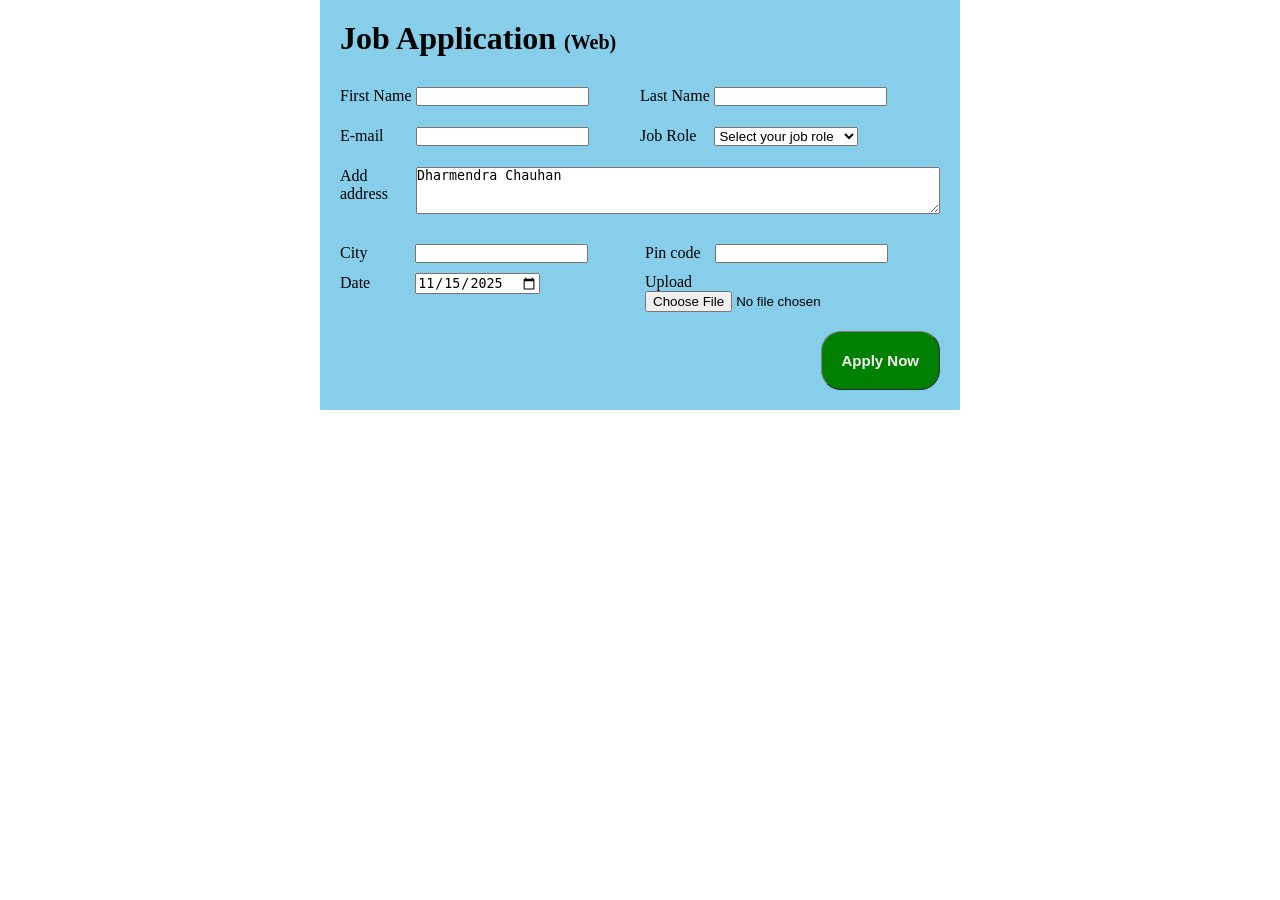
<file: Application Form/index.html>
<!DOCTYPE html>
<html lang="en">
<head>
    <meta charset="UTF-8">
    <meta name="viewport" content="width=device-width, initial-scale=1.0">
    <title>Application Form</title>
    <link rel="stylesheet" href="./style.css">
</head>

<body>


<div class="container">
    <div class="f-container">
        <h1>Job Application <span class="font-size">(Web)</span></h1>
        <form action="">
            <div class="formContainer">

                <div class="newInput divCase"> 

                    <div class="inputDetails-1">
                    <label for="firstName">First Name</label>
                    <input type="text" id="firstName" name="firstname">
                </div>
                <div class="inputDetails-1">
                    <label for="lastName">Last Name</label>
                    <input type="text" id="lastName" name="firstname">
                </div>
                <div class="inputDetails-1">
                    <label for="email" class="email">E-mail</label>
                    <input type="email" id="email" name="email">
                </div>
                <div class="inputDetails-1">
                    <label for="jobrole" class="jobrole">Job Role</label>
                    <select name="jobrole" id="jobrole">
                        <option name="Frontend" >Select your job role</option>
                        <option name="Frontend" >Frontend Developer</option>
                        <option name="Backtend" >Backend Developer</option>
                        <option name="Full stack" >Full-stack Developer</option>
                        <option name="Designer" >UX-UI Designer</option>
                    </select>
                </div>

                </div>
                
                <div class="inputsDetails textDiv">
                    <label for="Address" class="adjustLabel">Add <br> address</label>
                    <textarea name="address" id="address" cols="118" rows="3">Dharmendra Chauhan</textarea>
                </div>

            <div class="useGrid">
              <div class="inputsDetails">
                    <label for="city" class="city">City</label>
                    <input type="text" id="City" name="city">
                </div>
                <div class="inputsDetails">
                    <label for="pincode" class="pinCode">Pin code</label>
                    <input type="number" id="pincode" name="pincode">
                </div>
                <div class="inputsDetails">
                    <label for="date"  class="date">Date</label>
                    <input type="date" id="date" name="date" value="2025-11-15">
                </div>
                <div class="inputsDetails">
                    <label for="upload" class="upload">Upload</label>
                    <input type="file" id="Upload" name="upload" value="2025-11-15">
                </div>
              </div>
            </div>

            <div  class="btn">
                <button>Apply Now</button>
            </div>
        </form>
    </div>
</div>
    
</body>
</html>
</file>
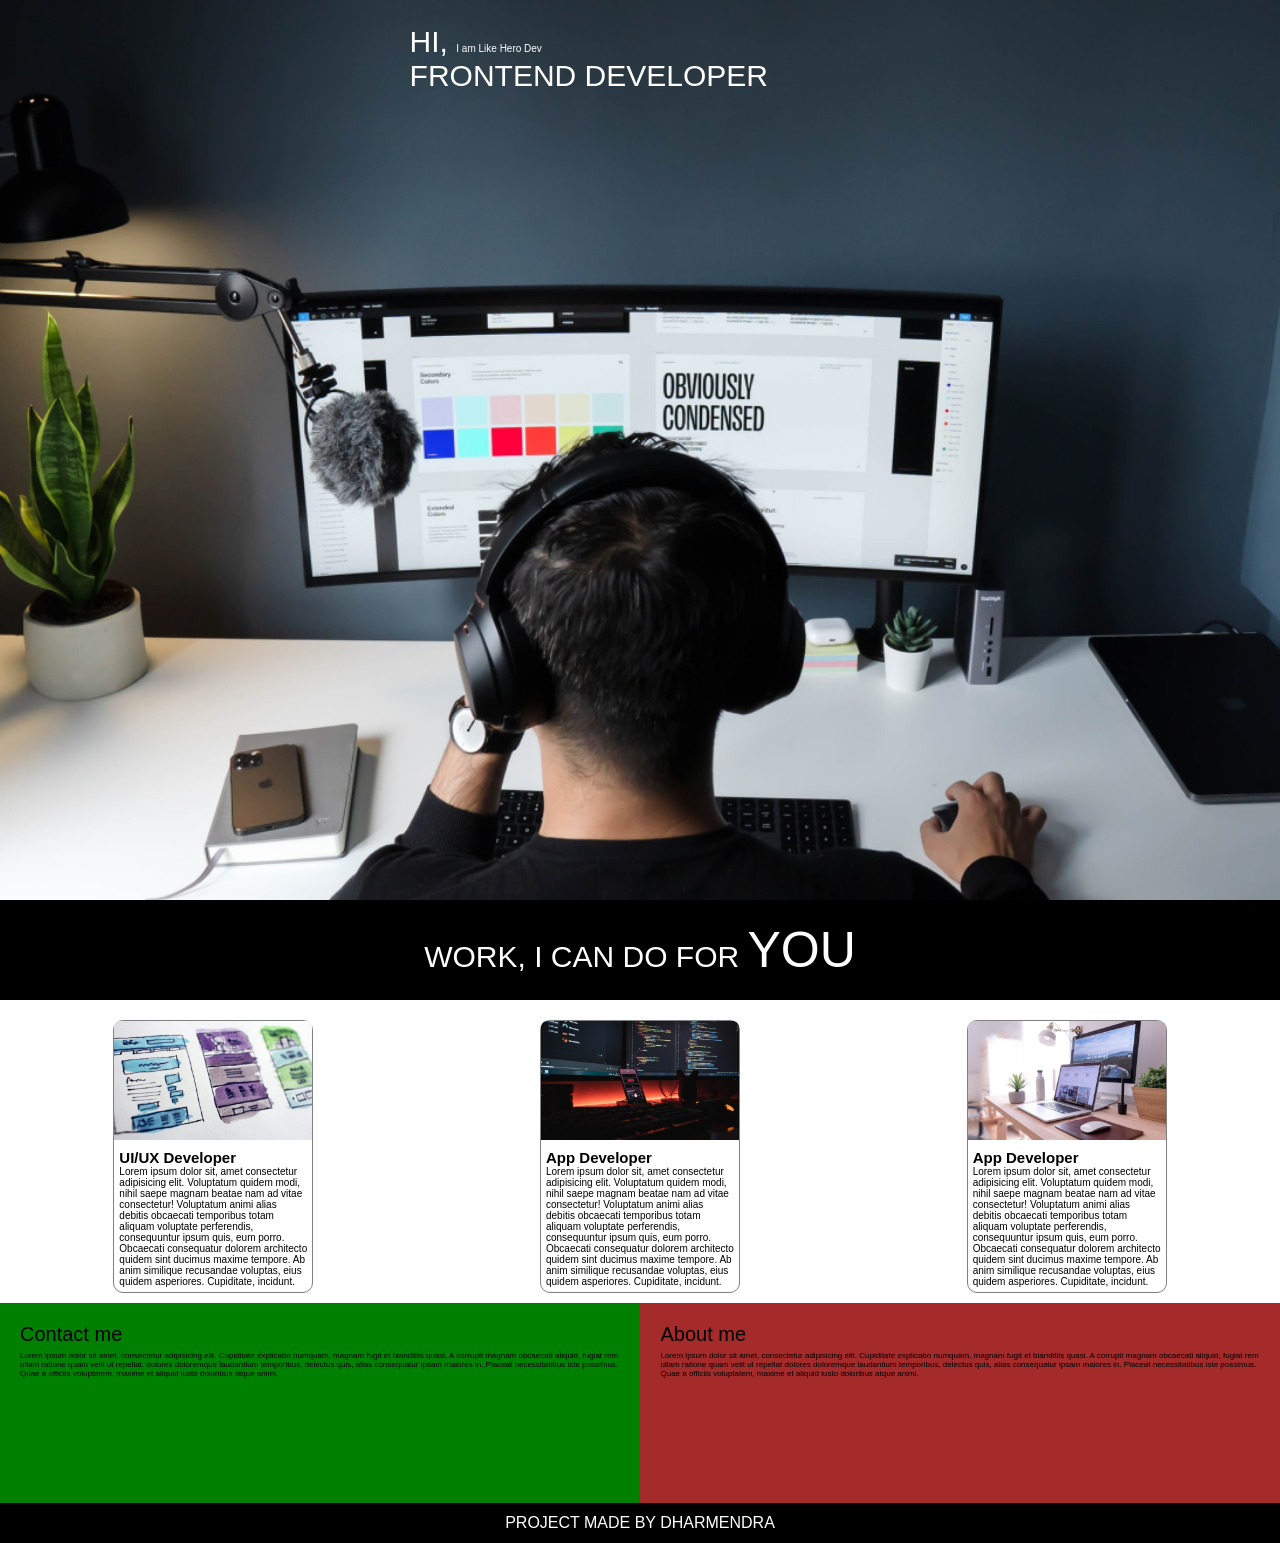
<file: Basic Portfolio Website/index.html>
<!DOCTYPE html>
<html lang="en">

<head>
    <meta charset="UTF-8">
    <meta name="viewport" content="width=device-width, initial-scale=1.0">
    <title>Portofolio Webisite</title>
    <link rel="stylesheet" href="./style.css">
</head>

<body>
    <section>
        <div class="image">
            <p class="text-xl">HI, <span class="text-sm">I am Like Hero Dev</span>
                <br />FRONTEND DEVELOPER
            </p>
        </div>
    </section>

    <section>
        <div class="dev-quote">
            <p class="quote-text">WORK, I CAN DO FOR <span class="quote-text-2xl">YOU</span></p>
        </div>
    </section>

    <section class="project">
        <div class="container">
            <div class="projectContainer">
                <div class="projects">
                    <img src="./Asset/uiux.png" alt="Mobile image" class="projectImg">
                    <div class="content">
                        <h1>UI/UX Developer</h1>
                        <p class="productDescription">Lorem ipsum dolor sit, amet consectetur adipisicing elit.
                            Voluptatum quidem modi, nihil saepe magnam beatae nam ad vitae consectetur! Voluptatum animi
                            alias debitis obcaecati
                            temporibus totam aliquam voluptate perferendis, consequuntur ipsum quis, eum porro.
                            Obcaecati consequatur dolorem architecto quidem sint ducimus maxime tempore. Ab anim
                            similique recusandae voluptas, eius quidem asperiores. Cupiditate, incidunt.
                        </p>
                    </div>
                </div>
            </div>
            <div class="projectContainer">
                <div class="projects">
                    <img src="./Asset/mobile.png" alt="Mobile image" class="projectImg">
                    <div class="content">
                        <h1>App Developer</h1>
                        <p class="productDescription">Lorem ipsum dolor sit, amet consectetur adipisicing elit.
                            Voluptatum quidem modi, nihil saepe magnam beatae nam ad vitae consectetur! Voluptatum animi
                            alias debitis obcaecati
                            temporibus totam aliquam voluptate perferendis, consequuntur ipsum quis, eum porro.
                            Obcaecati consequatur dolorem architecto quidem sint ducimus maxime tempore. Ab anim
                            similique recusandae voluptas, eius quidem asperiores. Cupiditate, incidunt.
                        </p>
                    </div>
                </div>
            </div>
            <div class="projectContainer">
                <div class="projects">
                    <img src="./Asset/web.png" alt="Mobile image" class="projectImg">
                    <div class="content">
                        <h1>App Developer</h1>
                        <p class="productDescription">Lorem ipsum dolor sit, amet consectetur adipisicing elit.
                            Voluptatum quidem modi, nihil saepe magnam beatae nam ad vitae consectetur! Voluptatum animi
                            alias debitis obcaecati
                            temporibus totam aliquam voluptate perferendis, consequuntur ipsum quis, eum porro.
                            Obcaecati consequatur dolorem architecto quidem sint ducimus maxime tempore. Ab anim
                            similique recusandae voluptas, eius quidem asperiores. Cupiditate, incidunt.
                        </p>
                    </div>
                </div>
            </div>
        </div>
    </section>

    <section>
        <div class="intro">
            <div class="contact">
                <h1 class="contact-text">Contact me</h1>
                <p class="textGap">Lorem ipsum dolor sit amet, consectetur adipisicing elit. Cupiditate explicabo numquam, magnam fugit et
                blanditiis quasi. A corrupti magnam obcaecati aliquid, fugiat rem ullam ratione quam velit ut repellat.
                dolores doloremque laudantium temporibus, delectus quis, alias consequatur ipsam maiores in. Placeat
                necessitatibus iste possimus. Quae a officiis voluptatem, maxime et aliquid iusto doloribus atque animi.
                </p>
            </div>     
            <div class="about">
                <h1 class="about-text">About me</h1>
                <p class="textGap">Lorem ipsum dolor sit amet, consectetur adipisicing elit. Cupiditate explicabo numquam, magnam fugit et
                blanditiis quasi. A corrupti magnam obcaecati aliquid, fugiat rem ullam ratione quam velit ut repellat
                dolores doloremque laudantium temporibus, delectus quis, alias consequatur ipsam maiores in. Placeat
                necessitatibus iste possimus. Quae a officiis voluptatem, maxime et aliquid iusto doloribus atque animi.
                </p>
            </div>     
        </div>
    </section>

    <footer>
        <div class="endFooter">
           <p>PROJECT MADE BY DHARMENDRA</p> 
        </div>
        
    </footer>

</body>

</html>
</file>
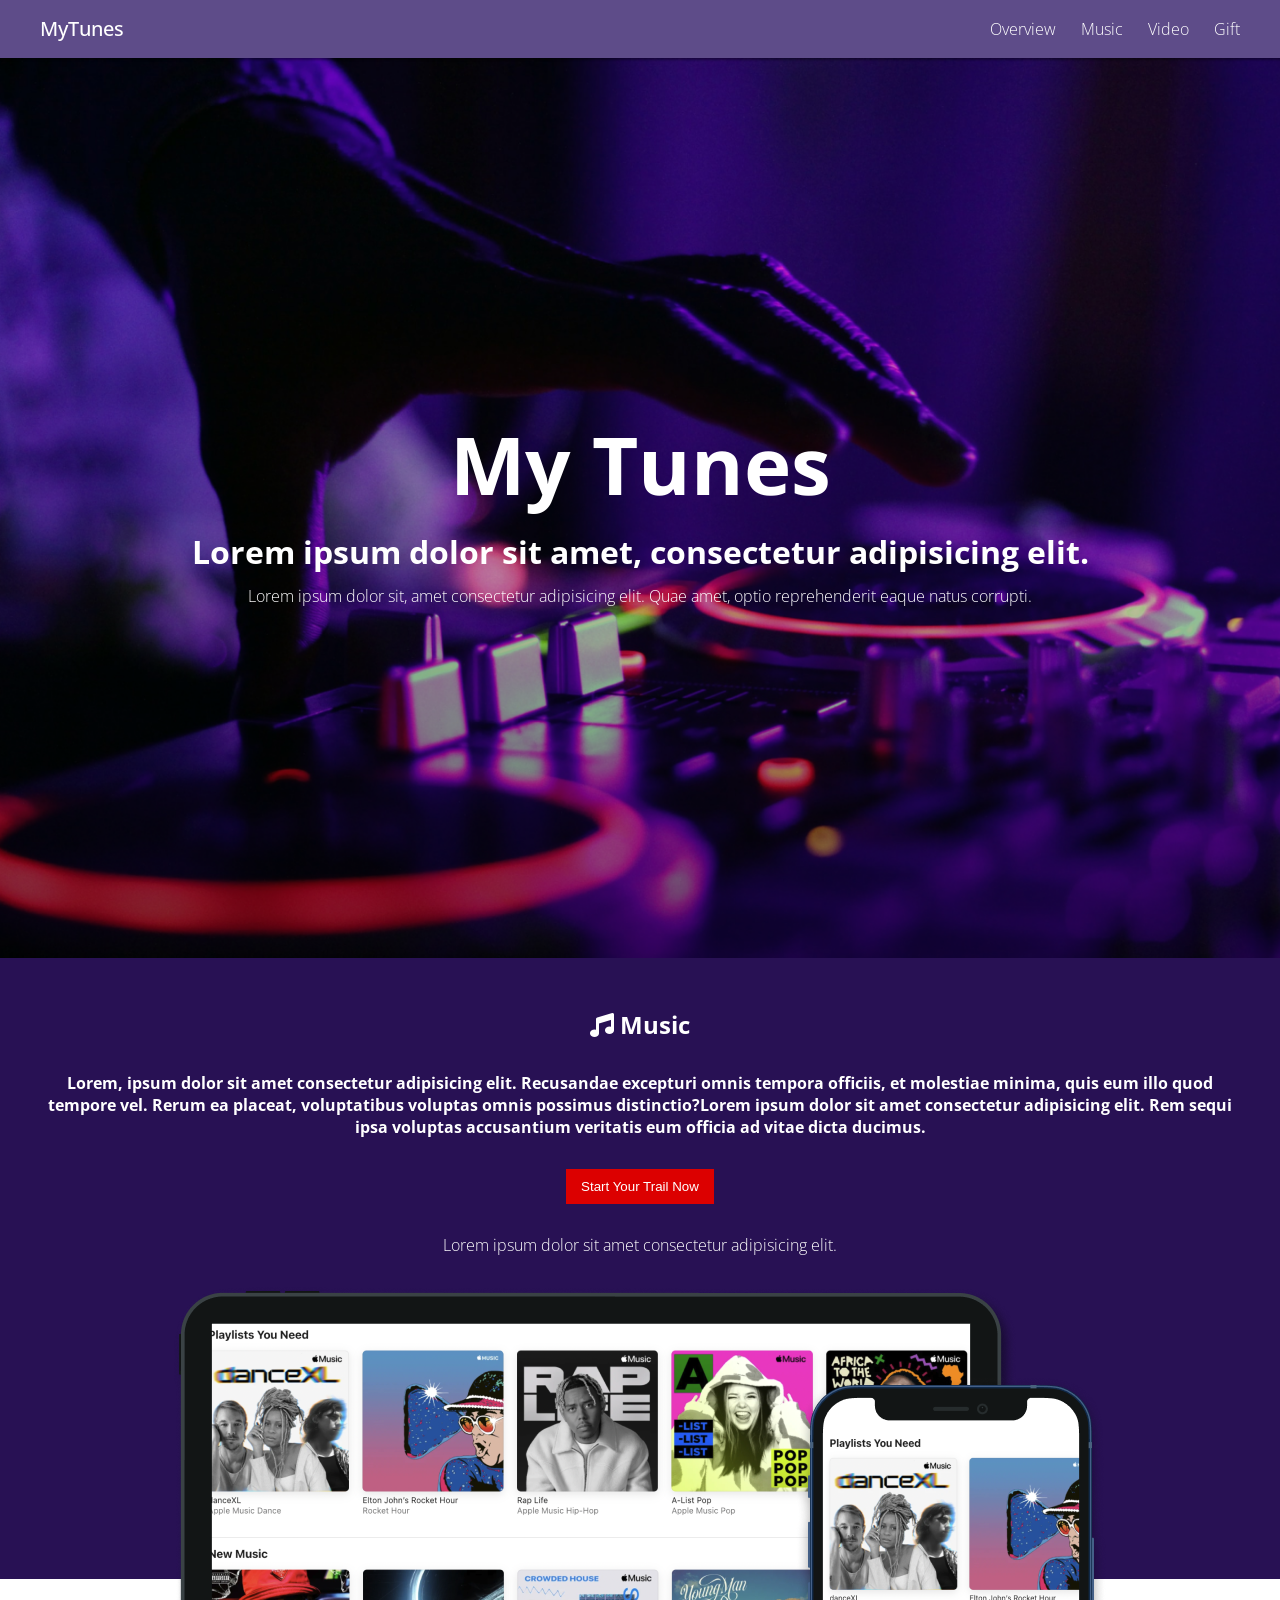
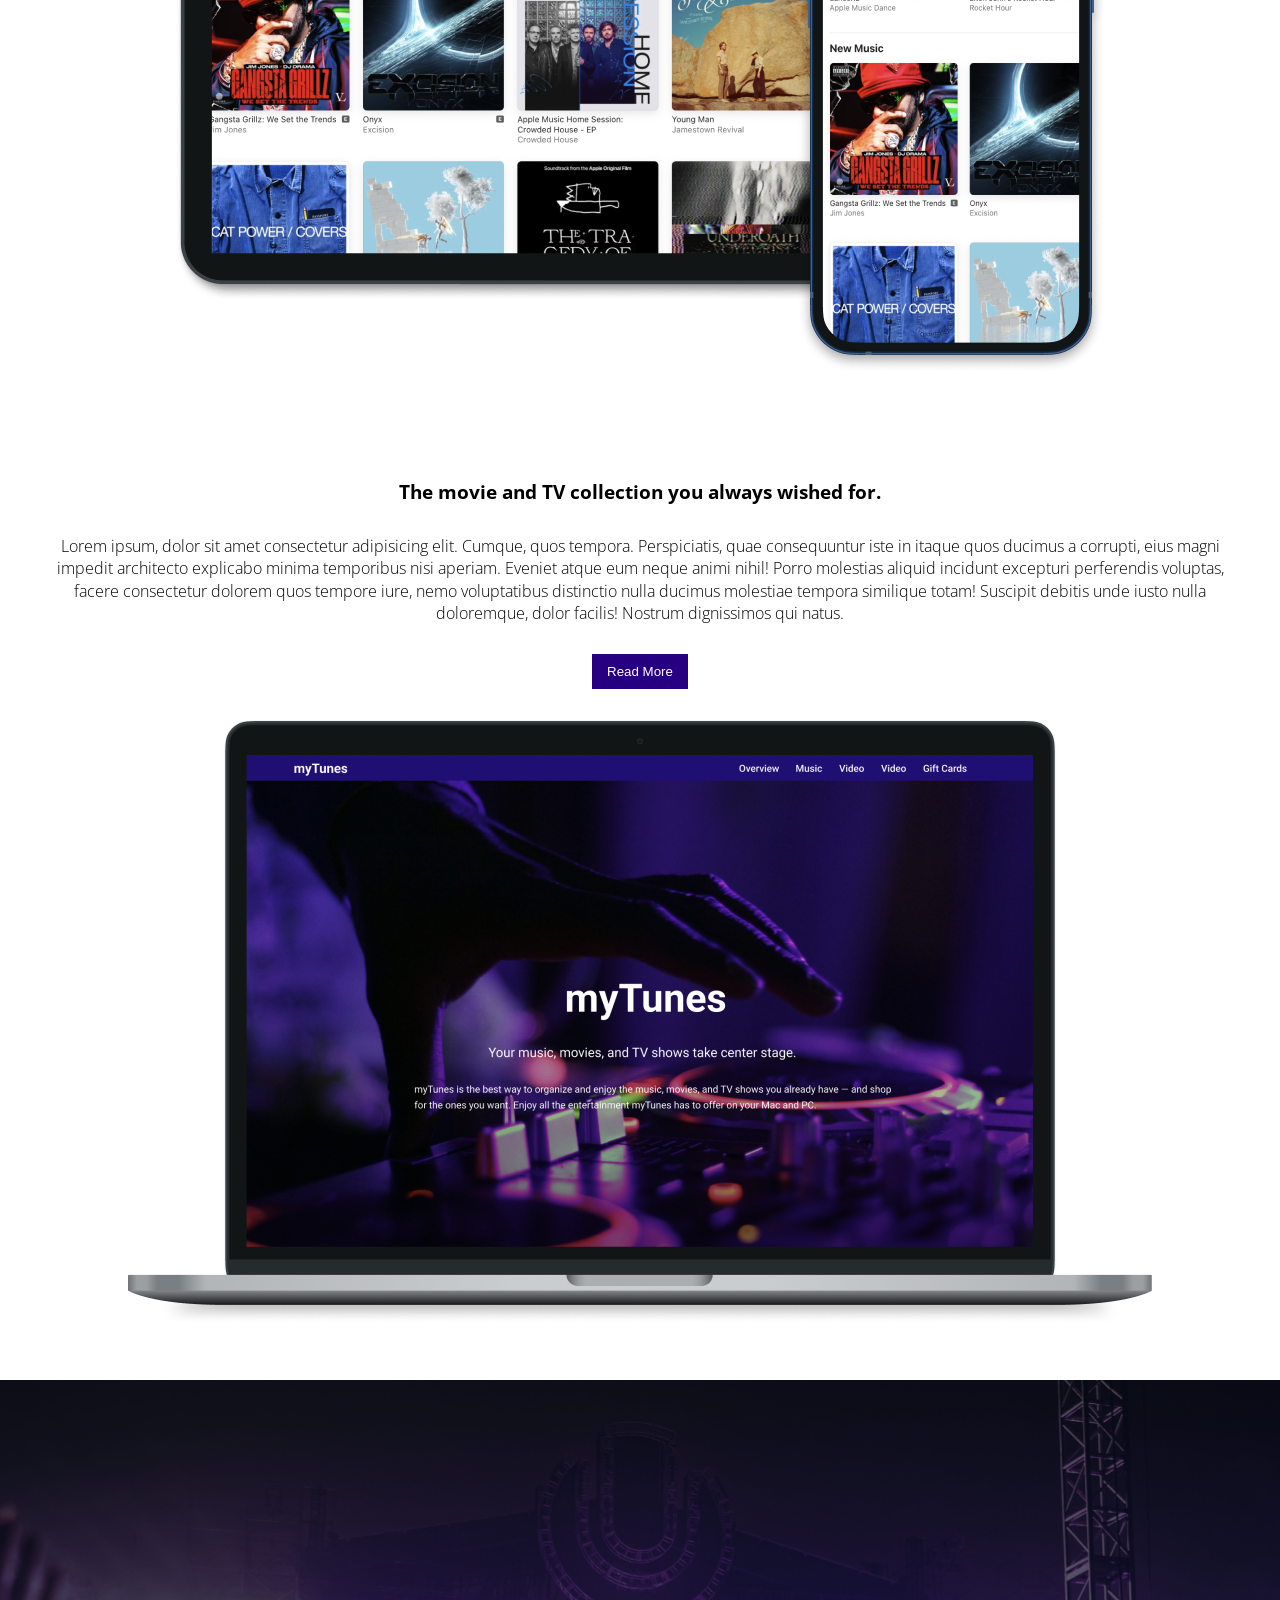
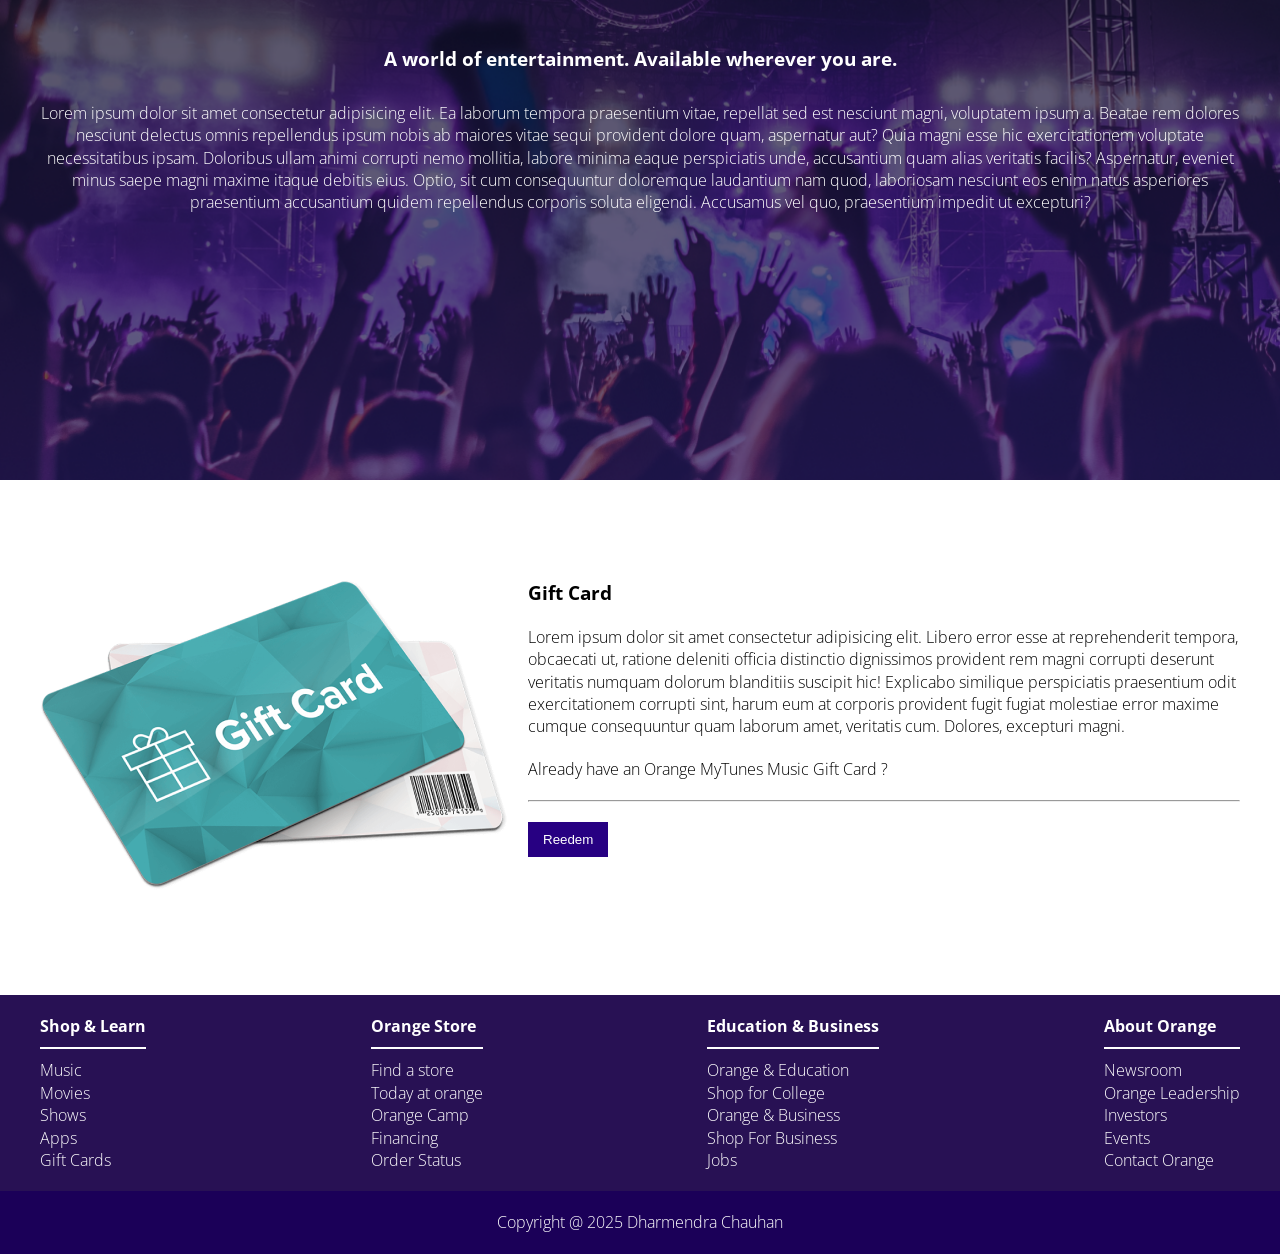
<file: Music App Web/index.html>
<!DOCTYPE html>
<html lang="en">

<head>
    <meta charset="UTF-8">
    <meta name="viewport" content="width=device-width, initial-scale=1.0">
    <title>Music App</title>
    <link rel="stylesheet" href="./style.css">
    <link rel="stylesheet" href="https://cdnjs.cloudflare.com/ajax/libs/font-awesome/6.5.0/css/all.min.css" />
</head>

<body>

    <header>
        <nav class="container">
            <div class="logo"> MyTunes </div>
            <ul class="links">
                <li>
                    <a href="#hero">Overview</a>
                </li>
                <li>
                    <a href="#music">Music</a>
                </li>
                <li>
                    <a href="#video">Video</a>
                </li>
                <li>
                    <a href="#gift">Gift</a>
                </li>
            </ul>
        </nav>
    </header>

    <main>
        <section class="hero-section" id="hero">
            <div class="hero-container">
                <h1>My Tunes</h1>
                <h3>Lorem ipsum dolor sit amet, consectetur adipisicing elit.</h3>
                <p>Lorem ipsum dolor sit, amet consectetur adipisicing elit. Quae amet, optio reprehenderit eaque natus
                    corrupti.</p>
            </div>
        </section>
        <section class="music-section" id="music">
            <div class="music-container">
                <h2>
                    <span><i class="fa fa-music"></i></span>
                    Music
                </h2>
                <h4>
                    Lorem, ipsum dolor sit amet consectetur adipisicing elit. Recusandae excepturi omnis tempora
                    officiis, et molestiae minima, quis eum illo quod tempore vel. Rerum ea placeat, voluptatibus
                    voluptas omnis possimus distinctio?Lorem ipsum dolor sit amet consectetur adipisicing elit. Rem
                    sequi ipsa voluptas accusantium veritatis eum officia ad vitae dicta ducimus.
                </h4>
                <button class="primary-btn">
                    Start Your Trail Now
                </button>
                <p>Lorem ipsum dolor sit amet consectetur adipisicing elit.</p>
                <div class="ipad-iphone-img">
                    <img src="./assets/ipad-iphone.png" alt="iphone">
                </div>
            </div>
        </section>
        <section class="about-music container">
            <h3>The movie and TV collection you always wished for.</h3>
            <p>Lorem ipsum, dolor sit amet consectetur adipisicing elit. Cumque, quos tempora. Perspiciatis, quae
                consequuntur iste in itaque quos ducimus a corrupti, eius magni impedit architecto explicabo minima
                temporibus nisi aperiam. Eveniet atque eum neque animi nihil! Porro molestias aliquid incidunt
                excepturi
                perferendis voluptas, facere consectetur dolorem quos tempore iure, nemo voluptatibus distinctio
                nulla
                ducimus molestiae tempora similique totam! Suscipit debitis unde iusto nulla doloremque, dolor
                facilis!
                Nostrum dignissimos qui natus.</p>
            <button class="secondary-btn">Read More</button>
            <div class="mac-img">
                <img src="./assets/mac.png" alt="">
            </div>
        </section>
        <section class="video-section" id="video">
            <div class="container">
                <h3>A world of entertainment. Available wherever you are.</h3>
                <p>
                    Lorem ipsum dolor sit amet consectetur adipisicing elit. Ea laborum tempora praesentium vitae,
                    repellat sed est nesciunt magni, voluptatem ipsum a. Beatae rem dolores nesciunt delectus omnis
                    repellendus ipsum nobis ab maiores vitae sequi provident dolore quam, aspernatur aut? Quia magni
                    esse hic exercitationem voluptate necessitatibus ipsam. Doloribus ullam animi corrupti nemo
                    mollitia, labore minima eaque perspiciatis unde, accusantium quam alias veritatis facilis?
                    Aspernatur, eveniet minus saepe magni maxime itaque debitis eius. Optio, sit cum consequuntur
                    doloremque laudantium nam quod, laboriosam nesciunt eos enim natus asperiores praesentium
                    accusantium quidem repellendus corporis soluta eligendi. Accusamus vel quo, praesentium impedit ut
                    excepturi?
                </p>
            </div>
        </section>

        <div class="container">
            <section class="gift-section" id="gift">
                <div class="gift-card">
                    <img src="./assets/gift_card.png" alt="Gift Card">
                </div>
                <div class="gift-content">
                    <h3>Gift Card</h3>
                    <p>
                        Lorem ipsum dolor sit amet consectetur adipisicing elit. Libero error esse at reprehenderit
                        tempora,
                        obcaecati ut, ratione deleniti officia distinctio dignissimos provident rem magni corrupti
                        deserunt
                        veritatis numquam dolorum blanditiis suscipit hic! Explicabo similique perspiciatis praesentium
                        odit
                        exercitationem corrupti sint, harum eum at corporis provident fugit fugiat molestiae error
                        maxime
                        cumque consequuntur quam laborum amet, veritatis cum. Dolores, excepturi magni.
                    </p>
                    <p>Already have an Orange MyTunes Music Gift Card ?</p>
                    <hr>
                    <div>
                        <button class="secondary-btn">Reedem</button>
                    </div>
                </div>
            </section>
        </div>
    </main>
    <footer>
        <section class="footer-upper">
            <div class="container">
                <div class="footer-links">
                    <h4>Shop & Learn</h4>
                    <ul>
                        <li>Music</li>
                        <li>Movies</li>
                        <li>Shows</li>
                        <li>Apps</li>
                        <li>Gift Cards</li>
                    </ul>
                </div>
                <div class="footer-links">
                    <h4>Orange Store</h4>
                    <ul>
                        <li>Find a store</li>
                        <li>Today at orange</li>
                        <li>Orange Camp</li>
                        <li>Financing</li>
                        <li>Order Status</li>
                    </ul>
                </div>
                <div class="footer-links">
                    <h4>Education & Business</h4>
                    <ul>
                        <li>Orange & Education</li>
                        <li>Shop for College</li>
                        <li>Orange & Business</li>
                        <li>Shop For Business</li>
                        <li>Jobs</li>
                    </ul>
                </div>
                <div class="footer-links">
                    <h4>About Orange</h4>
                    <ul>
                        <li>Newsroom</li>
                        <li>Orange Leadership</li>
                        <li>Investors</li>
                        <li>Events</li>
                        <li>Contact Orange</li>
                    </ul>
                </div>
            </div>
        </section>
        <section class="footer-lower">
            <p>Copyright @ 2025 Dharmendra Chauhan</p>
        </section>
    </footer>
</body>
</html>
</file>
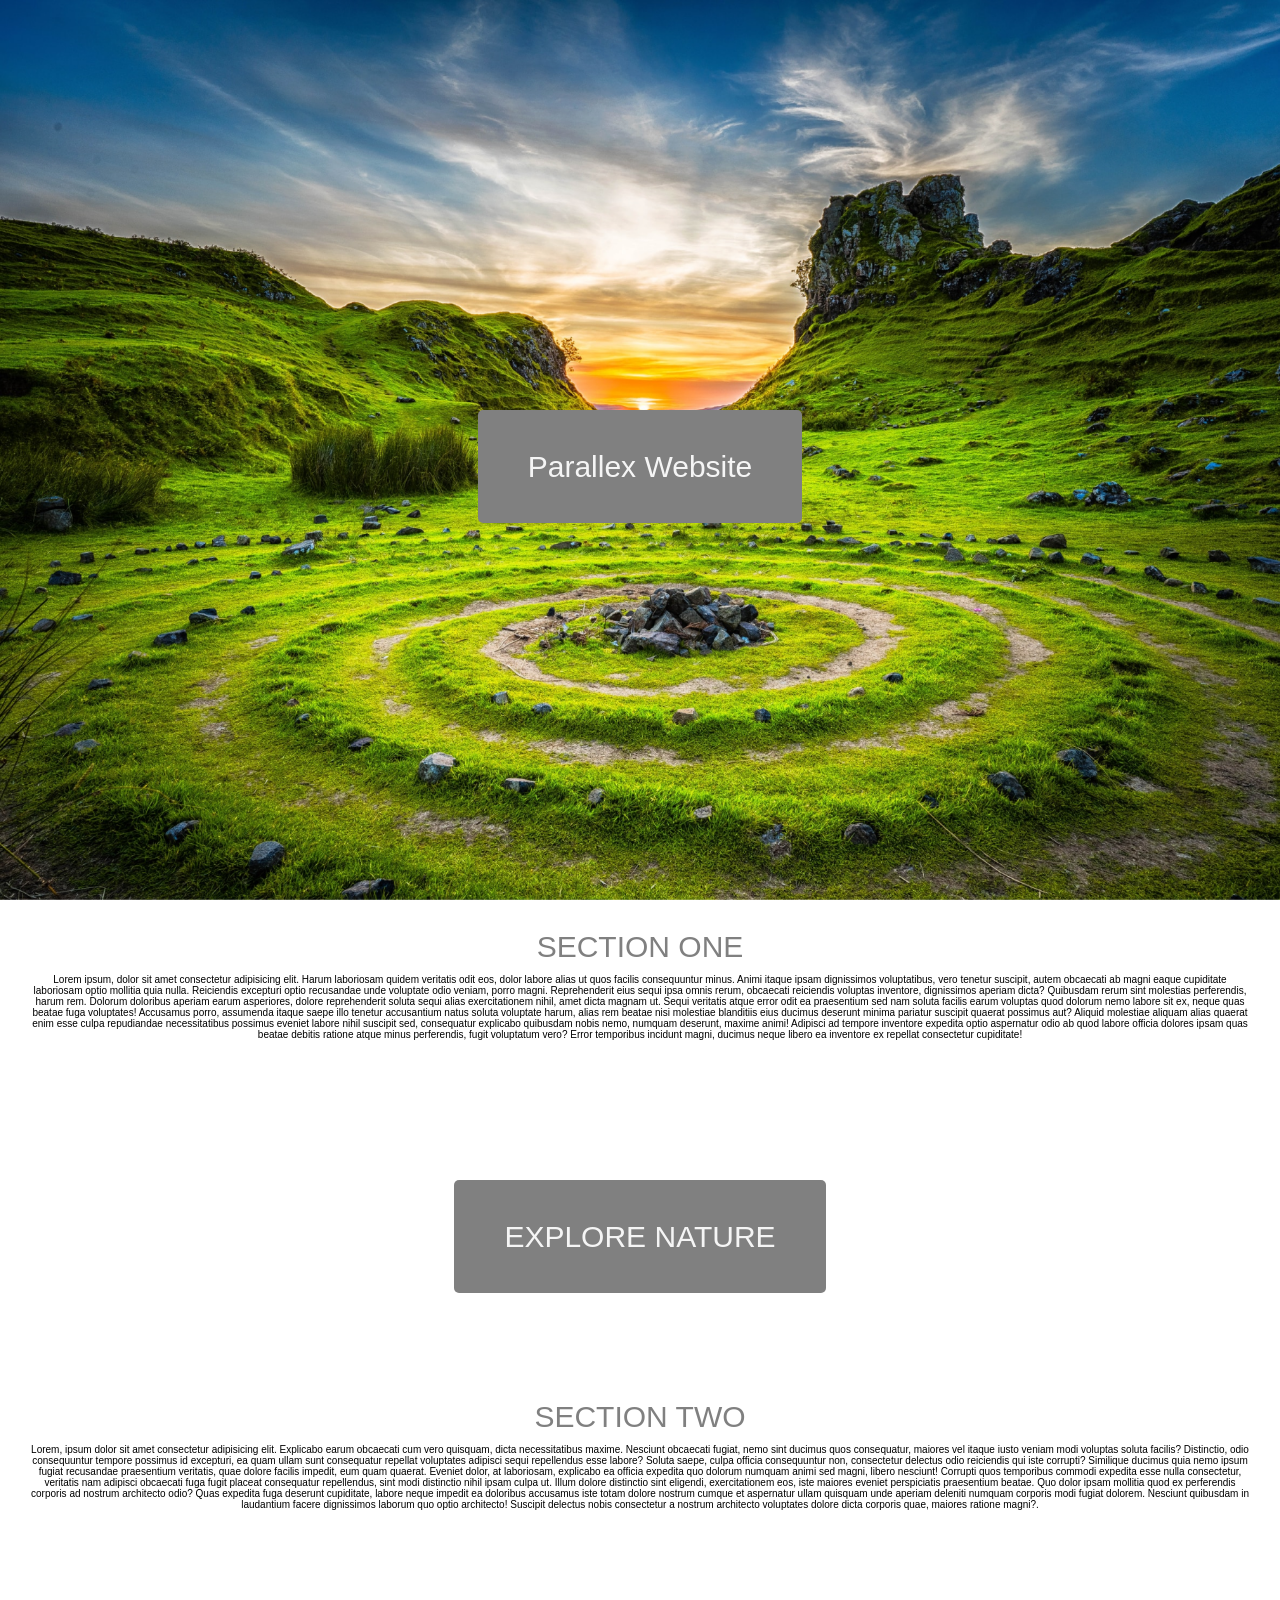
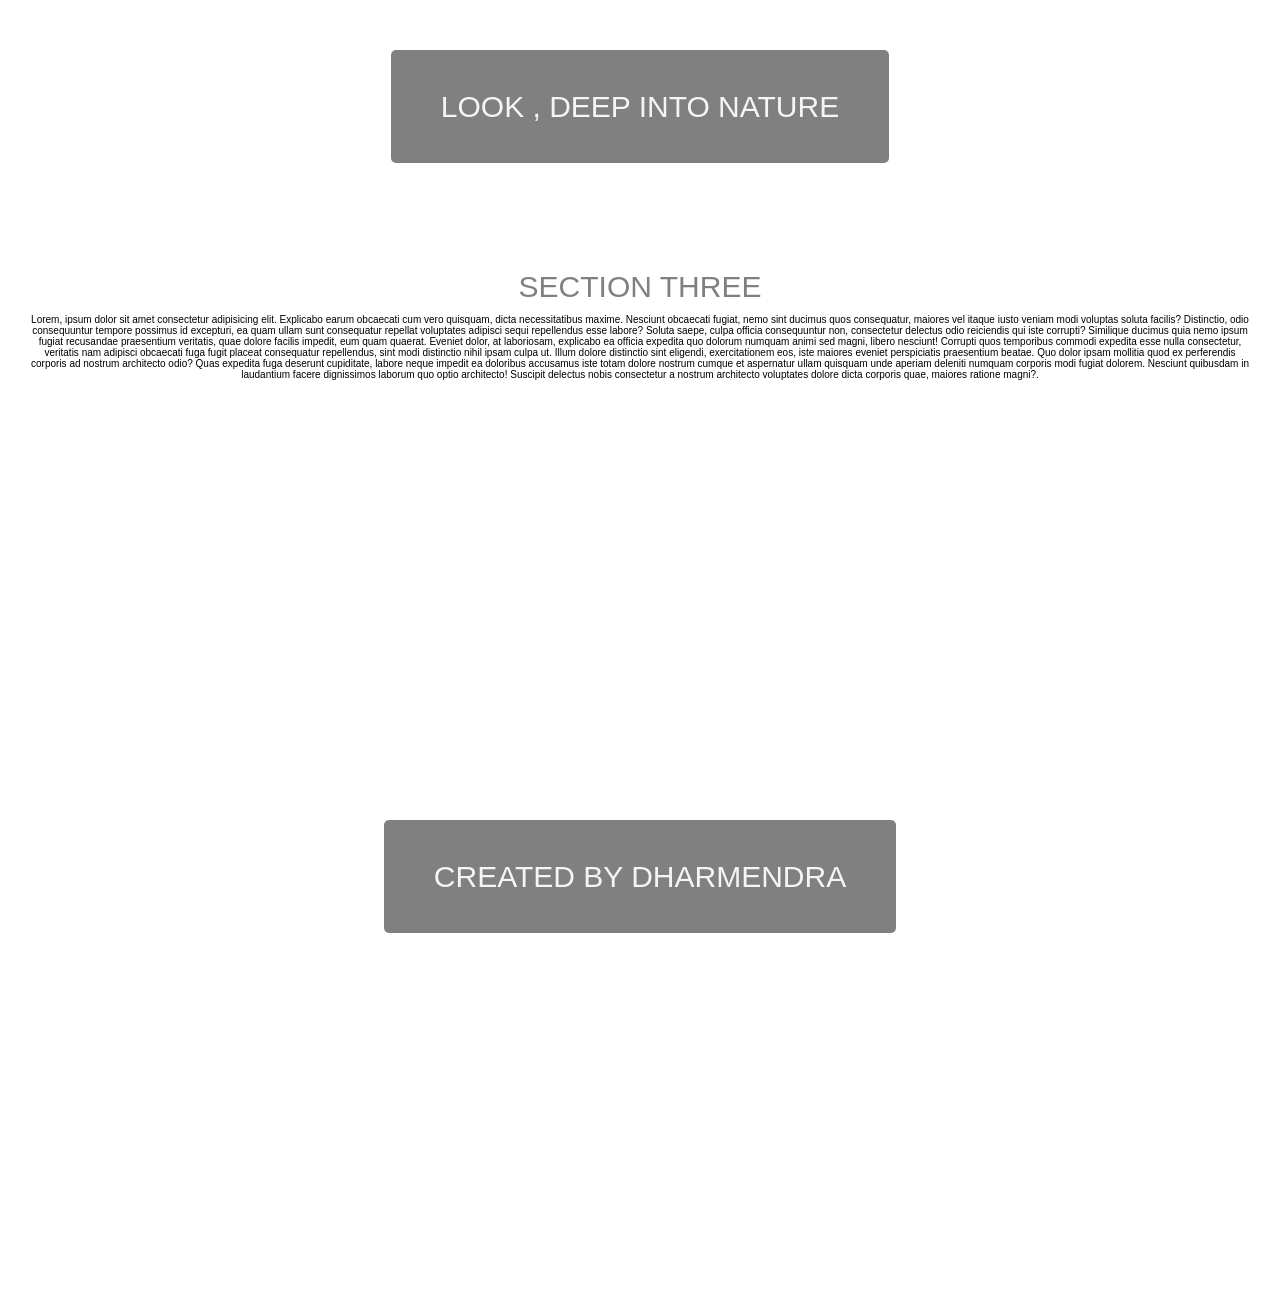
<file: Parallax Website/main.html>
<!DOCTYPE html>
<html lang="en">

<head>
    <meta charset="UTF-8">
    <meta name="viewport" content="width=device-width, initial-scale=1.0">
    <title>Parallax Website</title>
    <link rel="stylesheet" href="./style.css">
</head>

<body>
    <section class="img1">
        <div class="overlayText">
            <span class="text">Parallex Website</span>
        </div>
    </section>
    <section class="description-text">
        <div class="sectionText">SECTION ONE</div>
        <p class="describe">Lorem ipsum, dolor sit amet consectetur adipisicing elit. Harum laboriosam quidem veritatis
            odit eos, dolor labore alias ut quos facilis consequuntur minus. Animi itaque ipsam dignissimos
            voluptatibus, vero tenetur suscipit, autem obcaecati ab magni eaque cupiditate laboriosam optio mollitia
            quia nulla. Reiciendis excepturi optio recusandae unde voluptate odio veniam, porro magni. Reprehenderit
            eius sequi ipsa omnis rerum, obcaecati reiciendis voluptas inventore, dignissimos aperiam dicta? Quibusdam
            rerum sint molestias perferendis, harum rem. Dolorum doloribus aperiam earum asperiores, dolore
            reprehenderit soluta sequi alias exercitationem nihil, amet dicta magnam ut. Sequi veritatis atque error
            odit ea praesentium sed nam soluta facilis earum voluptas quod dolorum nemo labore sit ex, neque quas beatae
            fuga voluptates! Accusamus porro, assumenda itaque saepe illo tenetur accusantium natus soluta voluptate
            harum, alias rem beatae nisi molestiae blanditiis eius ducimus deserunt minima pariatur suscipit quaerat
            possimus aut? Aliquid molestiae aliquam alias quaerat enim esse culpa repudiandae necessitatibus possimus
            eveniet labore nihil suscipit sed, consequatur explicabo quibusdam nobis nemo, numquam deserunt, maxime
            animi! Adipisci ad tempore inventore expedita optio aspernatur odio ab quod labore officia dolores ipsam
            quas beatae debitis ratione atque minus perferendis, fugit voluptatum vero? Error temporibus incidunt magni,
            ducimus neque libero ea inventore ex repellat consectetur cupiditate!</p>
    </section>
    <section class="img2">
        <div class="overlayText">
            <span class="text">EXPLORE NATURE</span>
        </div>
    </section>
    <section class="description-text">
        <div class="sectionText">SECTION TWO</div>
        <p class="describe">Lorem, ipsum dolor sit amet consectetur adipisicing elit. Explicabo earum obcaecati cum vero
            quisquam, dicta necessitatibus maxime. Nesciunt obcaecati fugiat, nemo sint ducimus quos consequatur,
            maiores vel itaque iusto veniam modi voluptas soluta facilis? Distinctio, odio consequuntur tempore possimus
            id excepturi, ea quam ullam sunt consequatur repellat voluptates adipisci sequi repellendus esse labore?
            Soluta saepe, culpa officia consequuntur non, consectetur delectus odio reiciendis qui iste corrupti?
            Similique ducimus quia nemo ipsum fugiat recusandae praesentium veritatis, quae dolore facilis impedit, eum
            quam quaerat. Eveniet dolor, at laboriosam, explicabo ea officia expedita quo dolorum numquam animi sed
            magni, libero nesciunt! Corrupti quos temporibus commodi expedita esse nulla consectetur, veritatis nam
            adipisci obcaecati fuga fugit placeat consequatur repellendus, sint modi distinctio nihil ipsam culpa ut.
            Illum dolore distinctio sint eligendi, exercitationem eos, iste maiores eveniet perspiciatis praesentium
            beatae. Quo dolor ipsam mollitia quod ex perferendis corporis ad nostrum architecto odio? Quas expedita fuga
            deserunt cupiditate, labore neque impedit ea doloribus accusamus iste totam dolore nostrum cumque et
            aspernatur ullam quisquam unde aperiam deleniti numquam corporis modi fugiat dolorem. Nesciunt quibusdam in
            laudantium facere dignissimos laborum quo optio architecto! Suscipit delectus nobis consectetur a nostrum
            architecto voluptates dolore dicta corporis quae, maiores ratione magni?.</p>
    </section>
    <section class="img3">
        <div class="overlayText">
            <span class="text">LOOK , DEEP INTO NATURE</span>
        </div>
    </section>
        <section class="description-text">
        <div class="sectionText">SECTION THREE</div>
        <p class="describe">Lorem, ipsum dolor sit amet consectetur adipisicing elit. Explicabo earum obcaecati cum vero
            quisquam, dicta necessitatibus maxime. Nesciunt obcaecati fugiat, nemo sint ducimus quos consequatur,
            maiores vel itaque iusto veniam modi voluptas soluta facilis? Distinctio, odio consequuntur tempore possimus
            id excepturi, ea quam ullam sunt consequatur repellat voluptates adipisci sequi repellendus esse labore?
            Soluta saepe, culpa officia consequuntur non, consectetur delectus odio reiciendis qui iste corrupti?
            Similique ducimus quia nemo ipsum fugiat recusandae praesentium veritatis, quae dolore facilis impedit, eum
            quam quaerat. Eveniet dolor, at laboriosam, explicabo ea officia expedita quo dolorum numquam animi sed
            magni, libero nesciunt! Corrupti quos temporibus commodi expedita esse nulla consectetur, veritatis nam
            adipisci obcaecati fuga fugit placeat consequatur repellendus, sint modi distinctio nihil ipsam culpa ut.
            Illum dolore distinctio sint eligendi, exercitationem eos, iste maiores eveniet perspiciatis praesentium
            beatae. Quo dolor ipsam mollitia quod ex perferendis corporis ad nostrum architecto odio? Quas expedita fuga
            deserunt cupiditate, labore neque impedit ea doloribus accusamus iste totam dolore nostrum cumque et
            aspernatur ullam quisquam unde aperiam deleniti numquam corporis modi fugiat dolorem. Nesciunt quibusdam in
            laudantium facere dignissimos laborum quo optio architecto! Suscipit delectus nobis consectetur a nostrum
            architecto voluptates dolore dicta corporis quae, maiores ratione magni?.</p>
    </section>
    <section class="img1">
        <div class="overlayText">
            <span class="text">CREATED BY DHARMENDRA</span>
        </div>
    </section>

</body>

</html>
</file>
<file: Application Form/style.css>
*{
    margin: 0;
    padding: 0;
    box-sizing: border-box;
   }

.container{
    background-color: skyblue;
    width: 50%;
    margin-left: auto;
    margin-right: auto;
    padding: 20px;
}

.font-size{
   font-size: 20px;
}

/* Button Section */

.btn{
    display: flex;
    justify-content: end;
    margin-top: 1.2rem;
}

button{
    padding: 20px;
    font-size: 15px;
    font-weight: 600;
    color: whitesmoke;
    background-color: green;
    border-radius: 1.25rem;
    border-width: 1px;
    border-color: gray;
    transition: 0.3s ease-in;
}

button:hover{
    background-color: indianred;
    color:black;
    transition: 0.3s ease-out;
}

.newInput{
    display: grid;
    grid-template-columns: 1fr 1fr;
    grid-template-rows: 40px 40px;
}

.divCase{
    margin-top: 30px;
}

.email{
    padding-right: 28px;
}

.jobrole{
    padding-right: 14px;
}

/* input Classes */





.textDiv{
    display: flex;
}

.adjustLabel{
    padding-right: 28px;
}

.useGrid{
    display: grid;
    grid-template-columns: 1fr 1fr;
    gap: 10px;
}

.city{
    padding-right: 43px;
}

.date{

    padding-right: 41px;
}
.pinCode{
    padding-right: 10px;
}
.upload{

    padding-right: 19px;
}

.useGrid{
    margin-top: 30px;
}
</file>
<file: Basic Portfolio Website/style.css>
*{
    margin: 0;
    padding: 0;
    box-sizing: border-box;
}

body{
    font-family:'Trebuchet MS', 'Lucida Sans Unicode', 'Lucida Grande', 'Lucida Sans', Arial, sans-serif
}

.image{
    background-image: url(./Asset/developer.png);
    height: 100vh;
    max-width: 100%;
    background-repeat: no-repeat;
    background-position: center;
    background-size: cover;
    position: relative;
}

.text-sm{
    color: white;
    font-size: 10px;
}

.text-xl{
    color: white;
    font-size: 30px;
    margin-top: 25px;
    position: absolute;
    right: 40%;
}

.dev-quote{
    background-color: black;
    height: 100px;
    color: white;
    display: flex;
    align-items: center;
    justify-content: center;
}

.quote-text{
    font-size: 30px;
}

.quote-text-2xl{
    font-size: 50px;
}

.projectImg{
    width: 100%;
}

.projects{
    border: 1px solid gray;
    border-radius: 10px;
    width: 100%;
    max-width: 200px;
    margin-top: 20px;
}

h1{
    font-size: 15px;
}

.productDescription{
    font-size:10px;
}

.content{
    margin: 5px;
}

.container{
    display: flex;
    align-items: center;
    justify-content: center;
    justify-content: space-around;
    margin-bottom: 10px;
}

.contact{
    background-color: green;
    font-size: 8px;
    padding: 20px;
    height: 200px;
    width: auto;
}

.about{
    background-color:  brown;
    font-size: 8px;
    padding: 20px;
    height: 200px;
    width: auto;
}

.contact-text, .about-text {
    font-size: 20px;
    font-family:Arial, Helvetica, sans-serif;
    font-weight: 200;
}

.intro{
    display: flex;
}

.textGap{
    padding-top: 5px;
}

.endFooter{
    background-color: black;
    color: white;
    height: 40px;
    display: flex;
    justify-content: center;
    align-items: center;
}
</file>
<file: Music App Web/style.css>
@import url('https://fonts.googleapis.com/css2?family=Open+Sans:ital,wght@0,300..800;1,300..800&family=Playwrite+NO:wght@100..400&family=Science+Gothic:wght@100..900&display=swap');

:root {
    --purple500: #281154;   ;
    --purple300: #270082;
    --purple600: #1b0058;
    --red600: #dc0000;
    --body: #f9f6ff;
    --max-width: 1200px;
}

* {
    margin: 0;
    padding: 0;
    box-sizing: border-box;
}

html,
body{
    font-family: "Open Sans", sans-serif;
    font-weight: 300 ;
    line-height: 1.4;
    scroll-behavior: smooth;
}

section{
    scroll-margin: 58px;
}


.container{
    max-width: 1200px;
    margin: 0 auto;
}


header{
    background-color: var(--purple600);
    position: sticky;
    top:0;
    z-index: 100;
    opacity: 0.7;
    box-shadow: 2px 2px 2px rgba(0, 0, 0, 0.5);
}

nav{
    display: flex;
    justify-content: space-between;
    align-items: center;
    padding: 15px 0px;
}

.container, .links{
    display: flex;
    gap: 25px;
}

ul{
    list-style: none;
}

.logo{
    font-size: 20px;
    font-weight: 500;
    color: white;
}

a{
    text-decoration: none;
    color: white;
    gap: 20px;
}

nav ul li a {
    border-bottom: 1px solid transparent;
    transition: 0.5s ease-in-out;  
}

nav ul li a:hover{
    border-bottom: 1px solid white;   
}

.hero-section{
   background-image: url("./assets/hero_image.png"); 
   background-repeat: no-repeat;
   background-size: cover;
   height: 100vh;
   display: grid;
   color: white;
   place-items: center;
   text-align: center;
}

.hero-secton,
.hero-container {
    display: flex;
    flex-direction: column;
    gap:10px;
}

.hero-section h1{
    font-size: 80px;
}

button{
    padding: 10px 15px;
    border: none;
    transition: 0.2s ease-in-out;
}

button:hover{
    transition: 0.2s ease-in-out;
    opacity: 0.8;
}

.hero-section h3{
    font-size: 32px;
}

.music-container{
    max-width: 1200px;
    margin: 0 auto;
    text-align: center;
}

.music-section{
    padding-top: 50px;
    background-color: var(--purple500);
}

.music-section .music-container{
    display: flex;
    flex-direction: column;
    gap: 30px;
    justify-content: center;
    align-items: center;
    color: white;
}

.ipad-iphone-img{
    position: relative;
    top: 400px;
    margin-top: -400px;
}

.primary-btn{
    background-color: var(--red600);
    color: white;
}

.secondary-btn{
    background-color: var(--purple300);
    color: white;
}


.about-music{
    padding-top: 500px;
    display: grid;
    place-items: center;
    gap: 30px;
    text-align: center;
    margin-bottom: 50px;
}

.video-section{
    background-image: url(./assets/video.png);
    min-height: 700px;
    background-repeat: none;
    background-size: cover;
    background-position: center;
    display: grid;
    place-items: center;
    text-align: center;
    gap: 40px;
    color: white;
}

.video-section .container{
    display: flex;
    flex-direction: column;
    gap: 30px;
}

.gift-section{
    display: flex;
    justify-content: center;
    margin: 100px 0;
}

.gift-content{
    display: flex;
    flex-direction: column;
    gap: 20px;
    margin-left: 20px;
}

.footer-upper{
    background-color: var(--purple500);
    padding: 20px;
}

.footer-upper .container{
    display: flex;
    color: white;
    justify-content: space-between;
}

.footer-upper h4{
    padding-bottom: 10px;
    border-bottom: 2px solid white;
    margin-bottom: 10px;
}

.footer-lower{
    background-color: var(--purple600);
    padding: 20px;
    text-align: center;
    color: white;

}
</file>
<file: Parallax Website/style.css>
*{
    margin: 0;
    padding: 0;
    box-sizing: border-box;
}
body{
    font-family: Verdana, Geneva, Tahoma, sans-serif;
}

/* Image SECTION */

.img1{
    background-image: url(./Asset/image1.png);
    height: 100vh;
    background-position: center;
    background-repeat: no-repeat;
    background-size: cover;
    background-attachment: fixed;
    position: relative;   
}


.img2
{
    background-image: url(./Asset/image2.png);
    height: 300px;
    background-position: center;
    background-repeat: no-repeat;
    background-size: cover;
    background-attachment: fixed;  
    position: relative;
}
.img3
{
    background-image: url(./Asset/image3.png);
    height: 300px;
    background-position: center;
    background-repeat: no-repeat;
    background-size: cover;
    background-attachment: fixed;  
    position: relative;
}


/* Above Image text */
.overlayText{
    position: absolute;
    top: 50%;
    width: 100%;
    text-align: center;
}

.text{
    background-color: gray;
    padding-right: 50px;
    padding-left: 50px;
    padding-bottom: 40px;
    padding-top: 40px;
    border-radius: 5px;
    font-size: 30px;
    border-width: thick;
    border-style: black;
    color: whitesmoke;
}


.description-text{
    align-items: center;
    padding: 30px;
}

.describe{
    font-size: 10px;
    text-align: center;
}

.sectionText{
    text-align: center;
    font-size: 30px;
    color: gray;
    padding-bottom: 10px;
}
</file>
